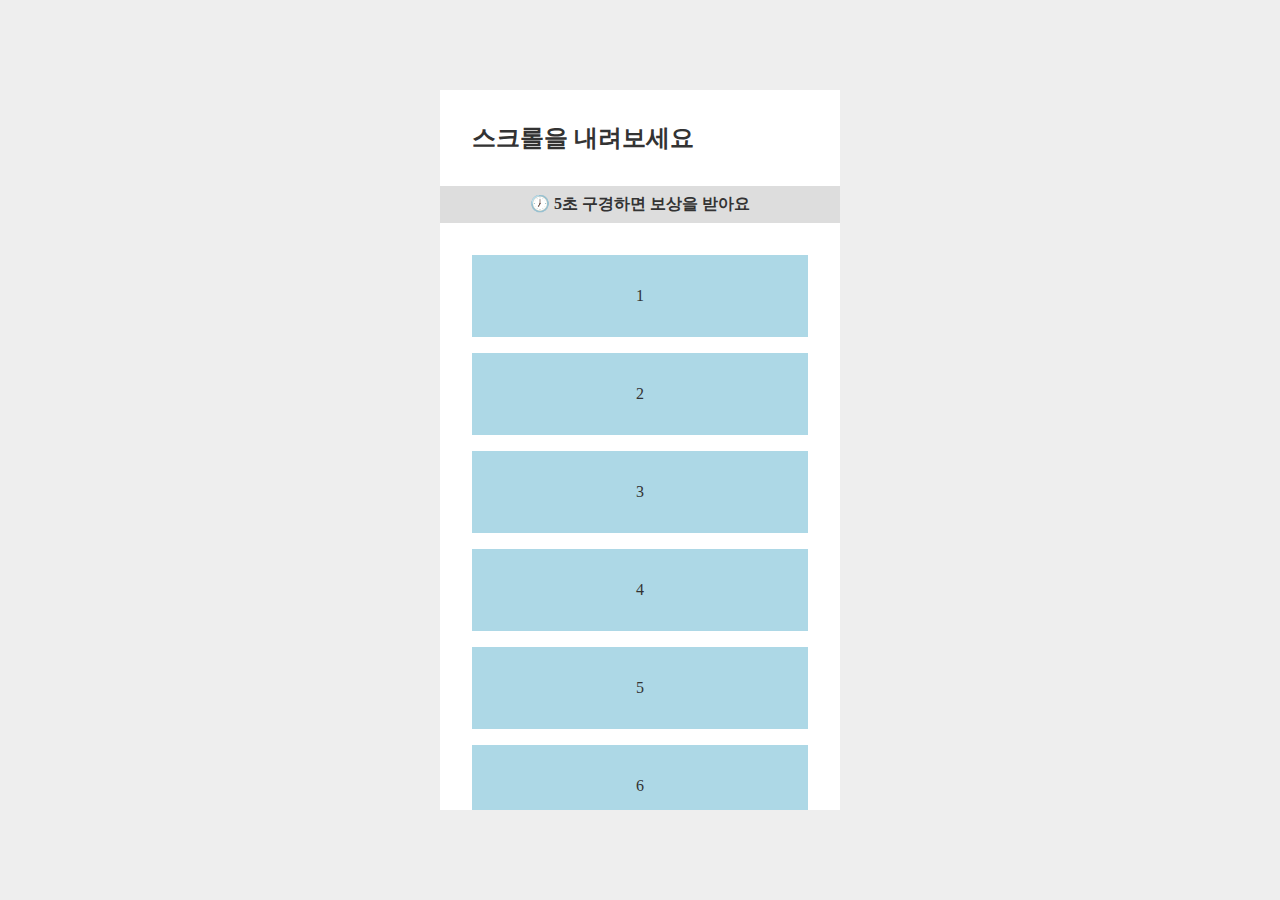
<file: scroll-timer/index.html>
<!DOCTYPE html>
<html lang="en">
  <head>
    <meta charset="UTF-8" />
    <meta name="viewport" content="width=device-width, initial-scale=1.0" />
    <link rel="stylesheet" href="./index.css" />
    <title>Scroll-Timer</title>
    <script src="./index.js"></script>
  </head>
  <body>
    <main class="container">
      <h1 class="title">스크롤을 내려보세요</h1>
      <!-- 알람 -->
      <div class="notification"></div>
      <!-- <div class="notification">🕖 5초 구경하면 보상을 받아요</div> -->
      <!-- <div class="notification">⬇️ 스크롤해야 시간이 줄어요</div> -->
      <!-- <div class="notification done">🎉 리워드가 지급되었어요</div> -->
      <!-- 무한스크롤 -->
      <ul class="list">
        <li class="list-item" data-index="1">1</li>
        <li class="list-item" data-index="2">2</li>
        <li class="list-item" data-index="3">3</li>
        <li class="list-item" data-index="4">4</li>
        <li class="list-item" data-index="5">5</li>
      </ul>
      <div class="end">end</div>
    </main>
  </body>
</html>
</file>
<file: scroll-timer/index.css>
* {
  padding: 0;
  margin: 0;
  box-sizing: border-box;
  list-style: none;
}

body {
  background-color: #eee;
  color: #333;
  height: 100vh;
  display: flex;
  justify-content: center;
  align-items: center;
}

.container {
  width: 400px;
  height: 80%;
  background: #fff;
  overflow: scroll;
}

.title {
  font-size: 1.5rem;
  padding: 2rem;
}

.notification {
  background: #ddd;
  padding: 0.5rem;
  text-align: center;
  font-weight: 900;
  position: sticky;
  top: 0;
  left: 0;
}

.done {
  background: lightcyan;
}

.list {
  padding: 2rem;
  display: flex;
  flex-direction: column;
  gap: 1rem;
  text-align: center;
}

.list-item {
  background: lightblue;
  padding: 2rem;
}

.end {
  height: 50px;
  background-color: #333;
  color: #fff;
  font-size: 1.2rem;
  display: flex;
  align-items: center;
  justify-content: center;
}
</file>
